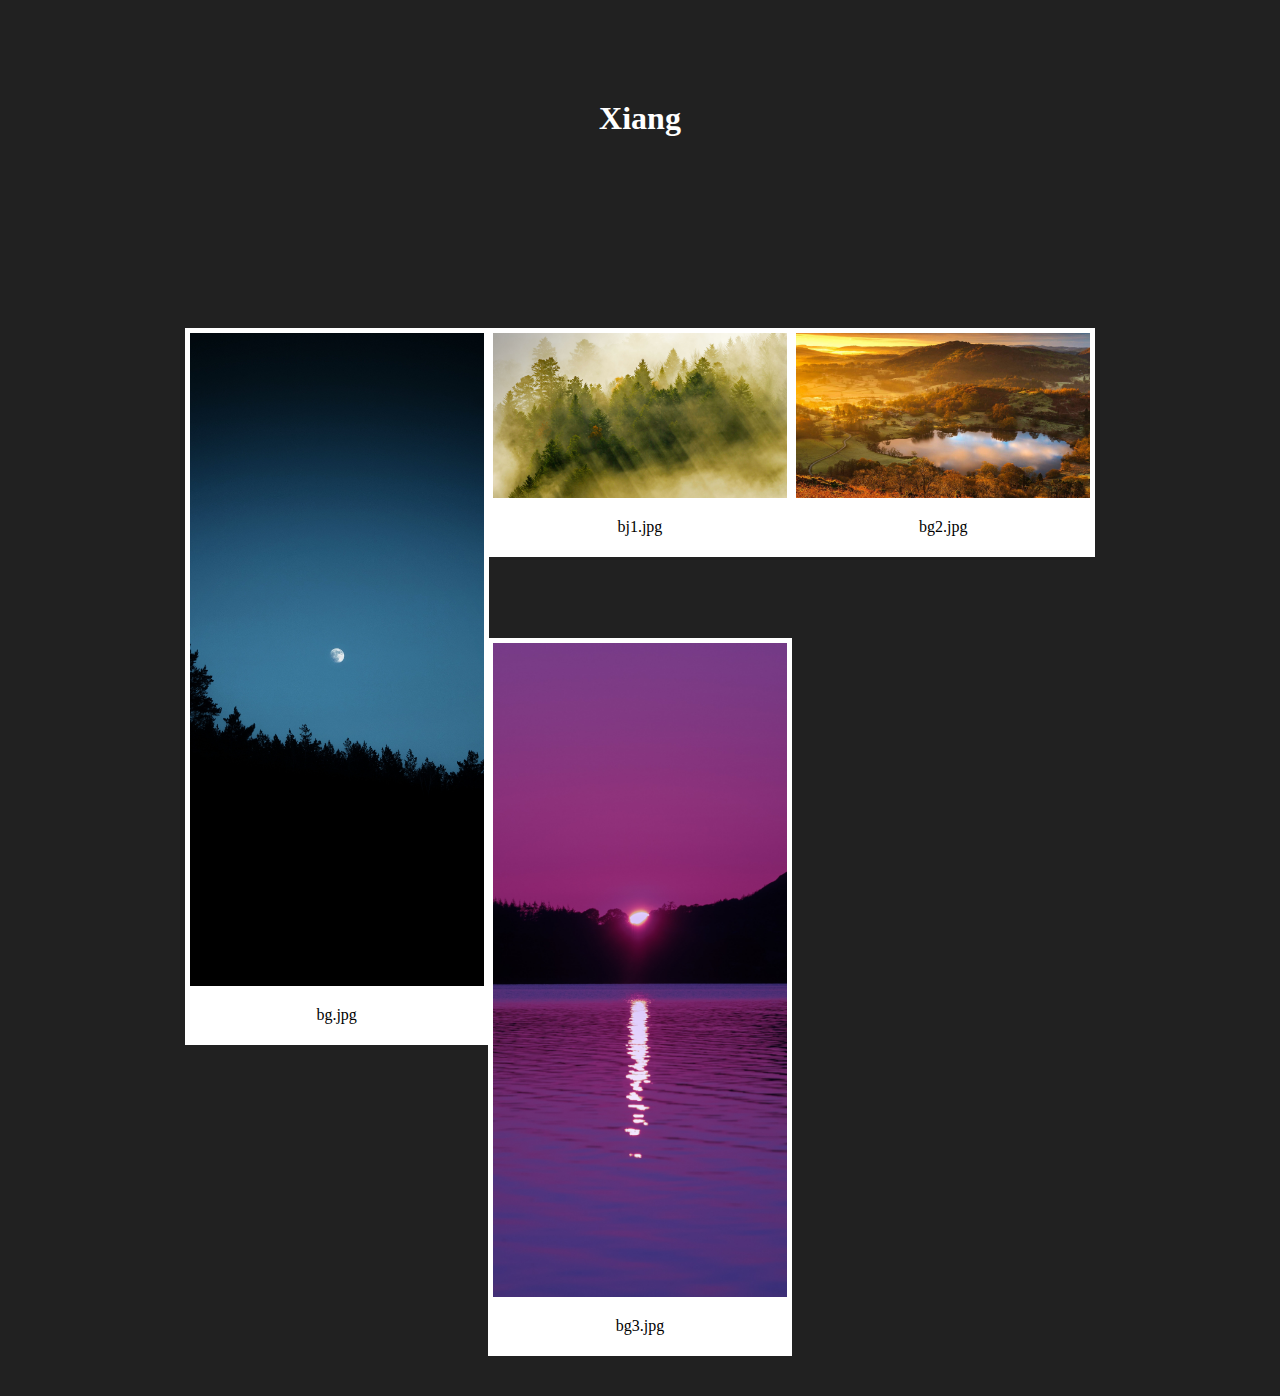
<file: About.html>
<!DOCTYPE html>
<html>
<head>
<meta charset="utf-8">
<meta name="viewport" content="width=device-width,height=device-height, minimum-scale=1.0, maximum-scale=1.0">
<style>
body{background-color:#212121;}
h1{color:white;text-align:center;margin-top:100px;}
p{text-align: center;}
img{width:100%;}
div.wai{
    width:72%;
    margin:auto;
	margin-top:150px;}
div.li{ 
    outline:white solid 5px;
    float:left;
    margin:5% 0.5%;
	background-color:white;}
@media screen and (max-width:1000px)
{div.li{width: 100%;}}
@media screen and (min-width:1000px) and (max-width:1200px)
{div.li{width: 49%;}}
@media screen and (min-width:1200px)
{div.li{width: 32.33%;}}
</style>
</head>


<body>
<h1>Xiang</h1>
<div class="wai">

<div class="li">
<img src="bg.jpg"
alt="bg.jpg">
<p>bg.jpg</p>
</div>

<div class="li">
<img src="bj1.jpg"
alt="bj1.jpg">
<p>bj1.jpg</p>
</div>


<div class="li">
<img src="bg2.jpg"
alt="bg2.jpg">
<p>bg2.jpg</p>
</div>

<div class="li">
<img src="bg3.jpg"
alt="bg3.jpg">
<p>bg3.jpg</p>
</div>

</div>
</body>
</html>
</file>
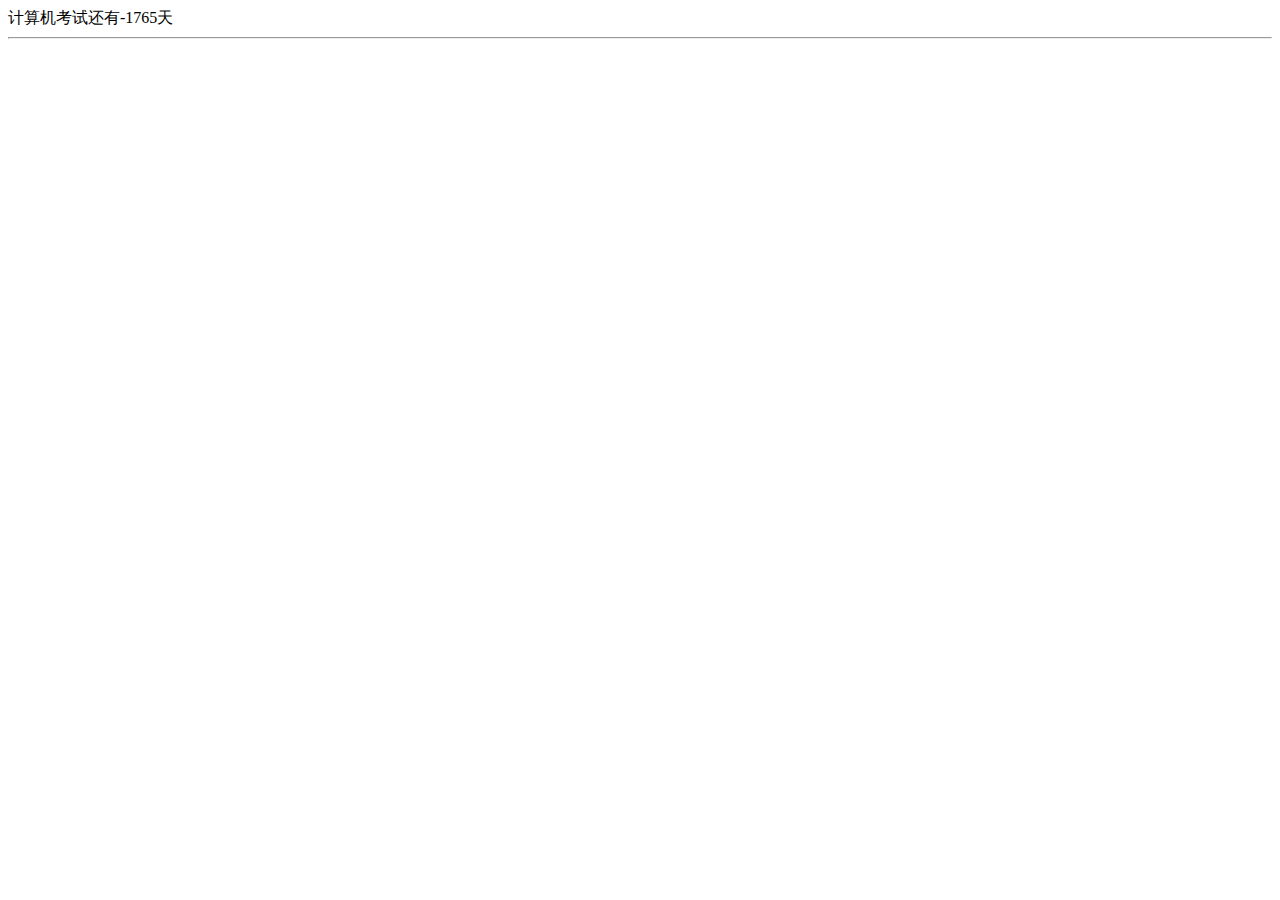
<file: day.html>
<!DOCTYPE html>
<html>
 <body>
<style onload="document.getElementById('day').innerHTML='计算机考试还有'+Math.floor( ((new Date('2021/9/24')).getTime()-(new Date()).getTime())/1000/60/60/24)+'天';"></style>
<div id="day"></div><hr>
 </body>
</html>
</file>
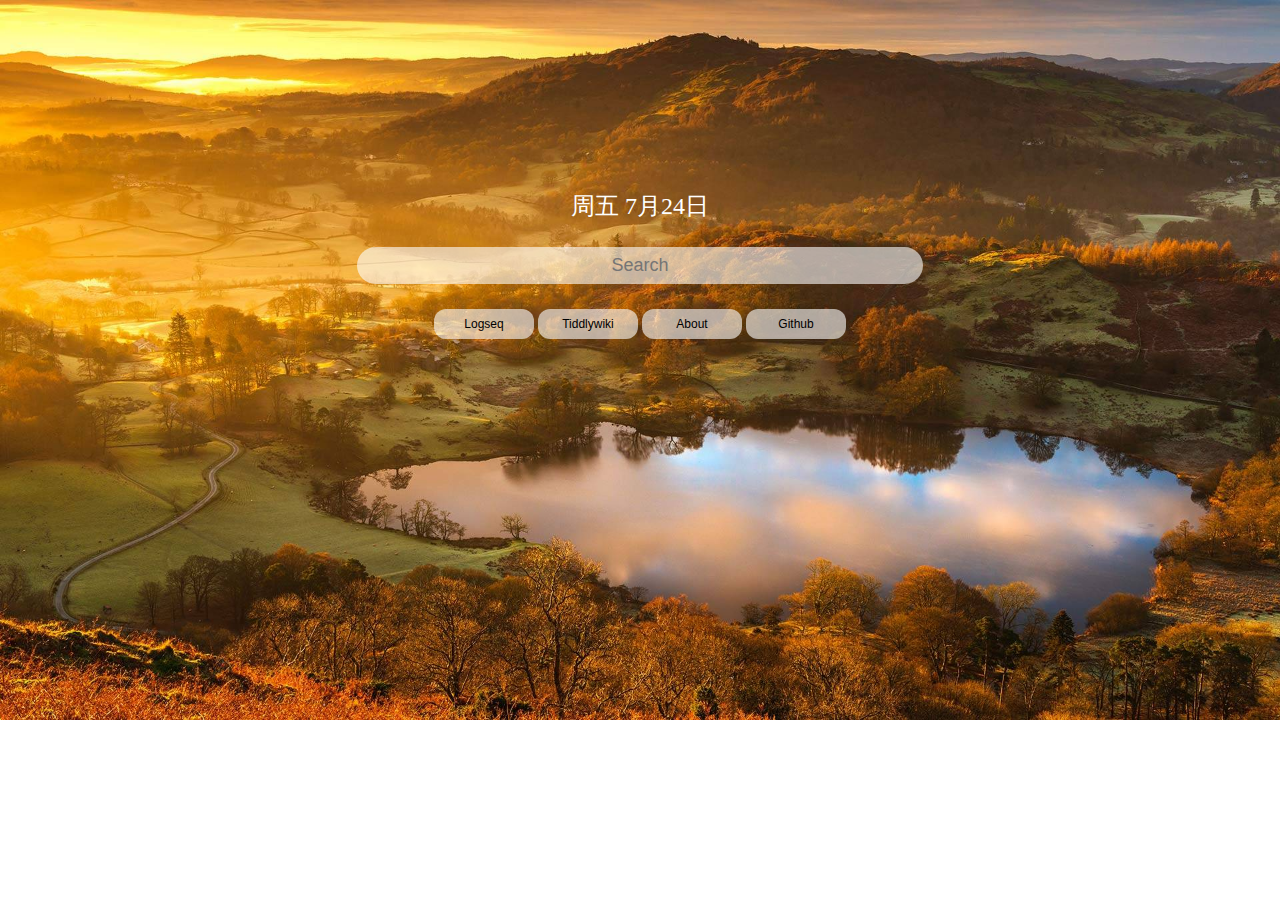
<file: Search.html>
<!DOCTYPE html>
<html>

<head>
	<meta charset="utf-8">
	<meta name="viewport" content="width=device-width,height=device-height, minimum-scale=1.0, maximum-scale=1.0">
	<link href="mobile.css" rel="stylesheet" type="text/css" media="screen and (max-width: 640px)">
	<link href="pc.css" rel="stylesheet" type="text/css" media="screen and (min-width: 640px)">
	<title>P-star home</title>
</head>

<body>

	<div id="date">
		<script language=JavaScript>
			var day;
if(new Date().getDay()==0) day = "周日"
if(new Date().getDay()==1) day = "周一"
if(new Date().getDay()==2) day = "周二"
if(new Date().getDay()==3) day = "周三"
if(new Date().getDay()==4) day = "周四"
if(new Date().getDay()==5) day = "周五"
if(new Date().getDay()==6) day = "周六"
document.fgColor = "ffffff";
date =  day + " " + (new Date().getMonth() + 1 ) + "月" + new Date().getDate() + "日";
document.write(date);
		</script>
	</div>


	<form action="http://www.baidu.com/s">
		<div id="search-div">
			<input type="text" id="search" name="word" placeholder="Search">
		</div>
	</form>

	<div id='tags'>
		<button type="button" onclick="open1()">Logseq</button>
		<button type="button" onclick="open2()">Tiddlywiki</button>
		<button type="button" onclick="open3()">About</button>
		<button type="button" onclick="open4()">Github</button>
	</div>


	<div id='win1'>
		<div onclick="close1()" id="close">
			<A HREF="https://logseq.com/ ">Logseq</A>
                        <A HREF="https://workflowy.com/ ">workflowy</A>
		</div>
	</div>

	<div id='win2'>
		<div onclick="close2()">
			<A HREF="http://192.168.1.101:8080/ALLINONE/Tiddlywiki.html/">Net Tiddlywiki</A>
                        <A HREF="http://localhost:8080/ALLINONE/Tiddlywiki.html/">local Tiddlywiki</A>
		</div>
	</div>
	<div id='win3'>
		<div onclick="close3()">
			<A HREF="About.html">About</A>
		</div>
	</div>
	<div id='win4'>
		<div onclick="close4()">
			<A HREF="https://github.com/ ">github</A>
		</div>
	</div>


	<script type="text/javascript">
		document.getElementById('win1').style.display="none";
function open1(){document.getElementById('win1').style.display="";document.getElementById('win2').style.display="none";document.getElementById('win3').style.display="none";document.getElementById('win4').style.display="none";}
function close1(){document.getElementById('win1').style.display="none";}
	</script>

	<script type="text/javascript">
		document.getElementById('win2').style.display="none";
function open2(){document.getElementById('win2').style.display="";document.getElementById('win1').style.display="none";document.getElementById('win3').style.display="none";document.getElementById('win4').style.display="none";}
function close2(){document.getElementById('win2').style.display="none";}
	</script>

	<script type="text/javascript">
		document.getElementById('win3').style.display="none";
function open3(){document.getElementById('win3').style.display="";document.getElementById('win1').style.display="none";document.getElementById('win2').style.display="none";document.getElementById('win4').style.display="none";}
function close3(){document.getElementById('win3').style.display="none";}
	</script>

	<script type="text/javascript">
		document.getElementById('win4').style.display="none";
function open4(){document.getElementById('win4').style.display="";document.getElementById('win1').style.display="none";document.getElementById('win2').style.display="none";document.getElementById('win3').style.display="none";}
function close4(){document.getElementById('win4').style.display="none";}
	</script>
</body>

</html>
</file>
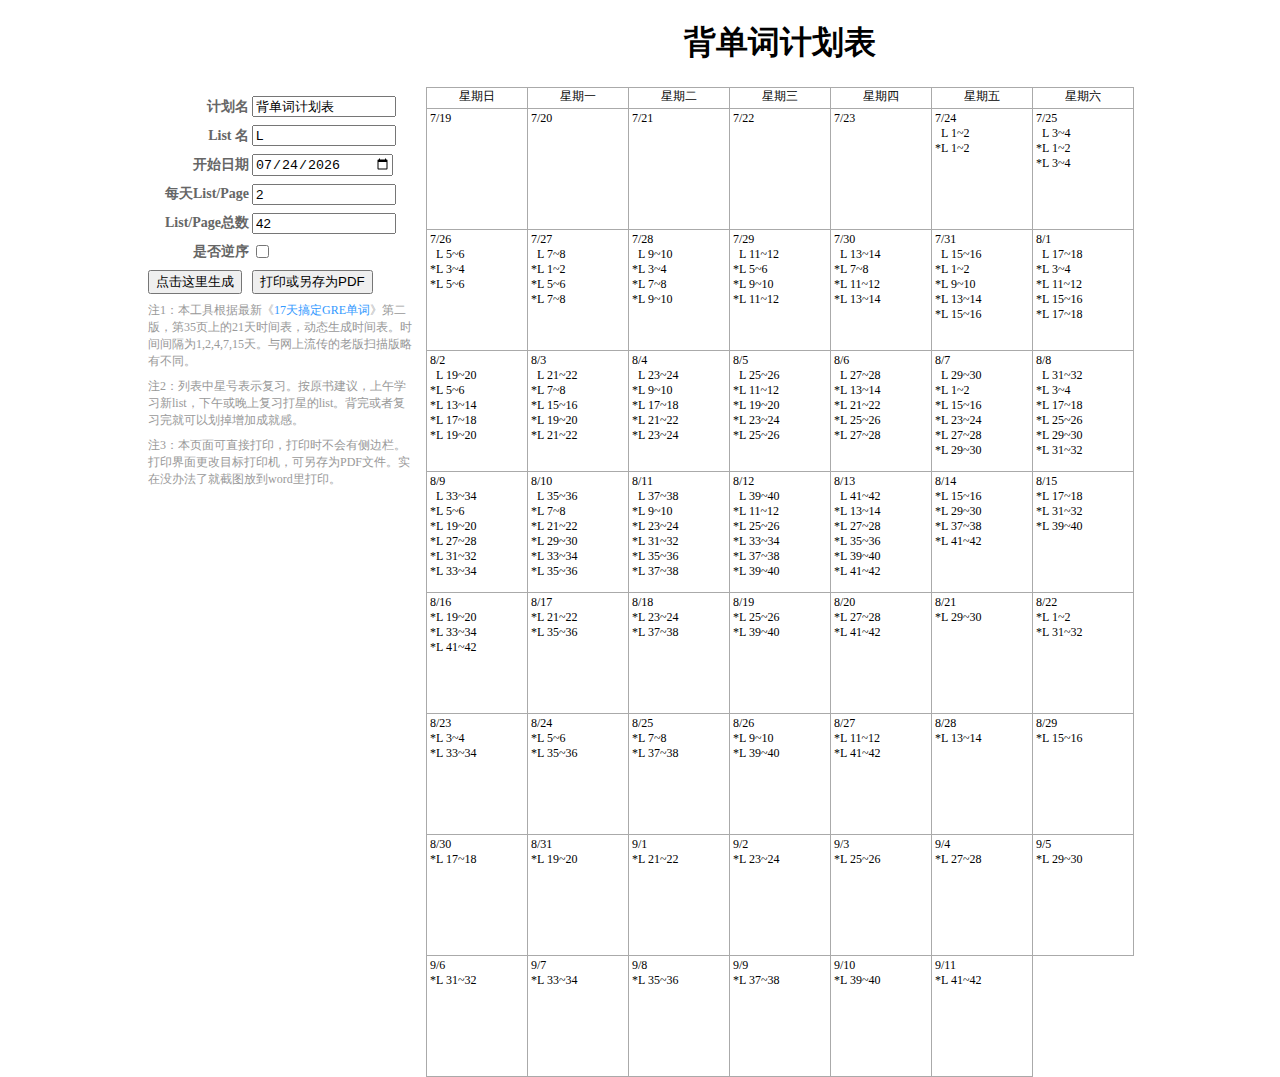
<file: table.html>
<!DOCTYPE html>
<html>
<head>
    <meta charset="utf-8">
    <meta name="viewport" content="width=device-width, initial-scale=1.0, maximum-scale=2.0">
    <title>计划表</title>
    <style type="text/css">
        a{text-decoration: none;color:#39f; }
        body{width: 988px; margin: 0 auto;}
        th{text-align: right; font-size: 14px; color: #666;width: 100px;}
        td{font-size: 12px;color: #999;padding: 3px 0;}
        input{width: 136px;}
        input[type=checkbox]{width:auto;}
        h1{text-align: center;}
        #sidebar{float: left;width: 270px;margin-right: 10px;margin-top: 70px;}
        #output{width: 707px;font-family: Verdana;float: left;font-size: 12px;}
        #output>span{
            width: 100px;
            float: left;
            height: 20px;
            border: 1px solid #aaa;
            border-left: none;
            text-align: center;
        }
        #output{border-left: 1px solid #aaa;}
        #calendar>div{
            width: 97px;
            height: 118px;
            float: left;
            padding-left: 3px;
            padding-top: 2px;
            border-right: 1px solid #aaa;
            border-bottom: 1px solid #aaa;
        }
        @media print{
            body{width: 708px;padding:0 !important;}
            form{display: none;}
            h1{font-size:1.5em;}
        }
        @media screen and (max-device-width:480px){
            h1{width: 100%;float: left;}
            body{width: 100%;}
            #sidebar{margin:5% 15% 0;}
            #output{transform-origin: 0 0;}
        }

    </style>
    <style id="style_js"></style>
</head>
<body>
<form id="sidebar">
    <table>
        <tr><th>计划名</th><td><input id="plan"></td></tr>
        <tr><th>List 名</th><td><input id="book"></td></tr>
        <tr><th>开始日期</th><td><input id="startDate" type="date"></td></tr>
        <tr><th>每天List/Page</th><td><input id="listPerDay"></td></tr>
        <tr><th>List/Page总数</th><td><input id="totalList"><br></td></tr>
        <tr><th>是否逆序</th><td><input id="reverse" type="checkbox"></td></tr>
        <tr><td><button id="generate">点击这里生成</button></td><td><button type="button" title="在打印对话框中，更改目标打印机，可以另存为PDF文件。" onclick="javascript:window.print()">打印或另存为PDF</button></td></tr>
        <tr><td colspan=2>注1：本工具根据最新《<a href="https://www.amazon.cn/gp/product/B0011C0ZQ0/ref=as_li_ss_tl?ie=UTF8&camp=536&creative=3132&creativeASIN=B0011C0ZQ0&linkCode=as2&tag=shawphy-23">17天搞定GRE单词</a>》第二版，第35页上的21天时间表，动态生成时间表。时间间隔为1,2,4,7,15天。与网上流传的老版扫描版略有不同。</td></tr>
        <tr><td colspan=2>注2：列表中星号表示复习。按原书建议，上午学习新list，下午或晚上复习打星的list。背完或者复习完就可以划掉增加成就感。</td></tr>
        <tr><td colspan=2>注3：本页面可直接打印，打印时不会有侧边栏。打印界面更改目标打印机，可另存为PDF文件。实在没办法了就截图放到word里打印。</td></tr>


    </table>
    <br>
</form>
<h1></h1>
<div id="output">
    <span>星期日</span>
    <span>星期一</span>
    <span>星期二</span>
    <span>星期三</span>
    <span>星期四</span>
    <span>星期五</span>
    <span>星期六</span>
    <div id="calendar"></div>

</div>

<script src="jquery.slim.min.js"></script>

<script>
    $("#plan").val(localStorage.getItem("plan")||"背单词计划表");
    $("#book").val(localStorage.getItem("book")||"L");
    $("#listPerDay").val(localStorage.getItem("listPerDay")||"2");
    $("#totalList").val(localStorage.getItem("totalList")||"42");
    $("#reverse").prop("checked",JSON.parse(localStorage.getItem("reverse"))||false);
    $("#startDate").val(localStorage.getItem("startDate")||new Date().toJSON().slice(0,10));

    $("#generate").click(function() {
        var book=$("#book").val();
        var startDate=$("#startDate").val();
        var listPerDay=$("#listPerDay").val()-0;
        var totalList=$("#totalList").val()-0;
        var weekday=new Date(startDate).getDay();
        var firstLineSunday=new Date(new Date(startDate)-weekday*86400000);
        var calendar=$("#calendar").empty();
        var	reverse=$("#reverse").prop("checked");

        localStorage.setItem("plan",$("#plan").val());
        localStorage.setItem("book",book);
        localStorage.setItem("startDate",startDate);
        localStorage.setItem("listPerDay",listPerDay);
        localStorage.setItem("totalList",totalList);
        localStorage.setItem("reverse",reverse);


        $("h1").text($("#plan").val())
        for (var i = 0,l=totalList/listPerDay+29+weekday; i<l; i++) {
            currentDay=new Date(firstLineSunday-0+i*86400000);
            calendar.append("<div>"+(currentDay.getMonth()-0+1)+"/"+currentDay.getDate()+"</div>")
        };

        var plan=[];
        for (var i = 0,l=totalList/listPerDay; i <l; i++) {
            tmp=[];
            for (var j = 1; j <= listPerDay; j++) {
                k=i*listPerDay+j;
                if (k>totalList) break;
                tmp.push(k)
            };
            if(tmp.length==1){
                str=tmp[0]
            } else {
                str=tmp.shift()+"~"+tmp.pop();
            }
            plan.push(str);
        };
        for (var i = 0,l=plan.length; i < l; i++) {
            calendar.children().eq(weekday+i).append("<br>&nbsp;&nbsp;"+book+" "+plan[reverse?l-i-1:i])
        };
        var plan=[];
        for (var i = 0,l=totalList/listPerDay; i <l; i++) {
            tmp=[];
            for (var j = 1; j <= listPerDay; j++) {
                k=i*listPerDay+j;
                if (k>totalList) break;
                tmp.push(k)
            };
            if(tmp.length==1){
                str=tmp[0]
            } else {
                str=tmp.shift()+"~"+tmp.pop();
            }

            plan.push(str);

        };
        for (var i = 0,l=plan.length; i < l; i++) {
            calendar.children().eq(weekday+i).append("<br>*"+book+" "+plan[reverse?l-i-1:i])
            calendar.children().eq(weekday+i+1).append("<br>*"+book+" "+plan[reverse?l-i-1:i])
            calendar.children().eq(weekday+i+3).append("<br>*"+book+" "+plan[reverse?l-i-1:i])
            calendar.children().eq(weekday+i+7).append("<br>*"+book+" "+plan[reverse?l-i-1:i])
            calendar.children().eq(weekday+i+14).append("<br>*"+book+" "+plan[reverse?l-i-1:i])
            calendar.children().eq(weekday+i+29).append("<br>*"+book+" "+plan[reverse?l-i-1:i])

        };
        if($(window).width()<480)$(document).scrollTop($("#sidebar").height())
        return false;
    }).click()
    if($(window).width()<480){
        $("#style_js").html("@media screen and (max-device-width:480px){#output{width:497px;transform:scale("+$(window).width()/497+")}#output>span{width:70px;}#calendar>div{width:67px}")

    }
</script>
</body>
</html>
</file>
<file: mobile.css>
body
{background-image:url('bg.jpg');
  background-size: 100% auto;  
  background-repeat:no-repeat;
  background-attachment:fixed;}

#date
{margin-top:15%;margin-bottom:2%;
text-align:center;font-size:24px;}

#search-div{text-align:center;}

#search
{border-radius: 24px;
text-align:center;
    outline-style: none ;
    border: none;
    padding: 8px;
    width: 80%;
    font-size: 18px;
background-color:rgba(255,255,255,0.6);}

#tags
{text-align:center;margin-top:2%}

button
{border-radius: 12px;
outline-style: none ;
    border: none;
    padding: 8px;
    width: 15%;
    font-size: 12px;
background-color:rgba(255,255,255,0.6);}


#win1,#win2,#win3,#win4
{text-align:center;}


a {font-weight: bold;text-align: center;
display:block;
color: #FFFFFF;
width:60% ;
margin-right: 20%;
margin-left: 20%;

padding-top: 10px;
padding-bottom: 10px;

margin-top: 5px;
margin-bottom: 5px;

text-decoration: none;
background-color: rgba(0, 0, 0, 0.25);}
</file>
<file: pc.css>
body
{background-image:url('bg2.jpg');
  background-size:100% auto; 
  background-repeat:no-repeat; 
  background-attachment:fixed;}

#date
{margin-top:15%;margin-bottom:2%;
text-align:center;font-size:24px;}

#search-div{text-align:center;}

#search
{border-radius: 24px;
text-align:center;
    outline-style: none ;
    border: none;
    padding: 8px;
    width: 550px;
    font-size: 18px;
background-color:rgba(255,255,255,0.6);}

#tags
{text-align:center;margin-top:2%}

button
{border-radius: 12px;
outline-style: none ;
    border: none;
    padding: 8px;
    width: 100px;
    font-size: 12px;
background-color:rgba(255,255,255,0.6);}


#win1,#win2,#win3,#win4
{text-align:center;}


a {font-weight: bold;text-align: center;
display:block;
color: #FFFFFF;
width:20% ;
margin-right: 40%;
margin-left: 40%;

padding-top: 10px;
padding-bottom: 10px;

margin-top: 5px;
margin-bottom: 5px;

text-decoration: none;
background-color: rgba(0, 0, 0, 0.25);}
</file>
